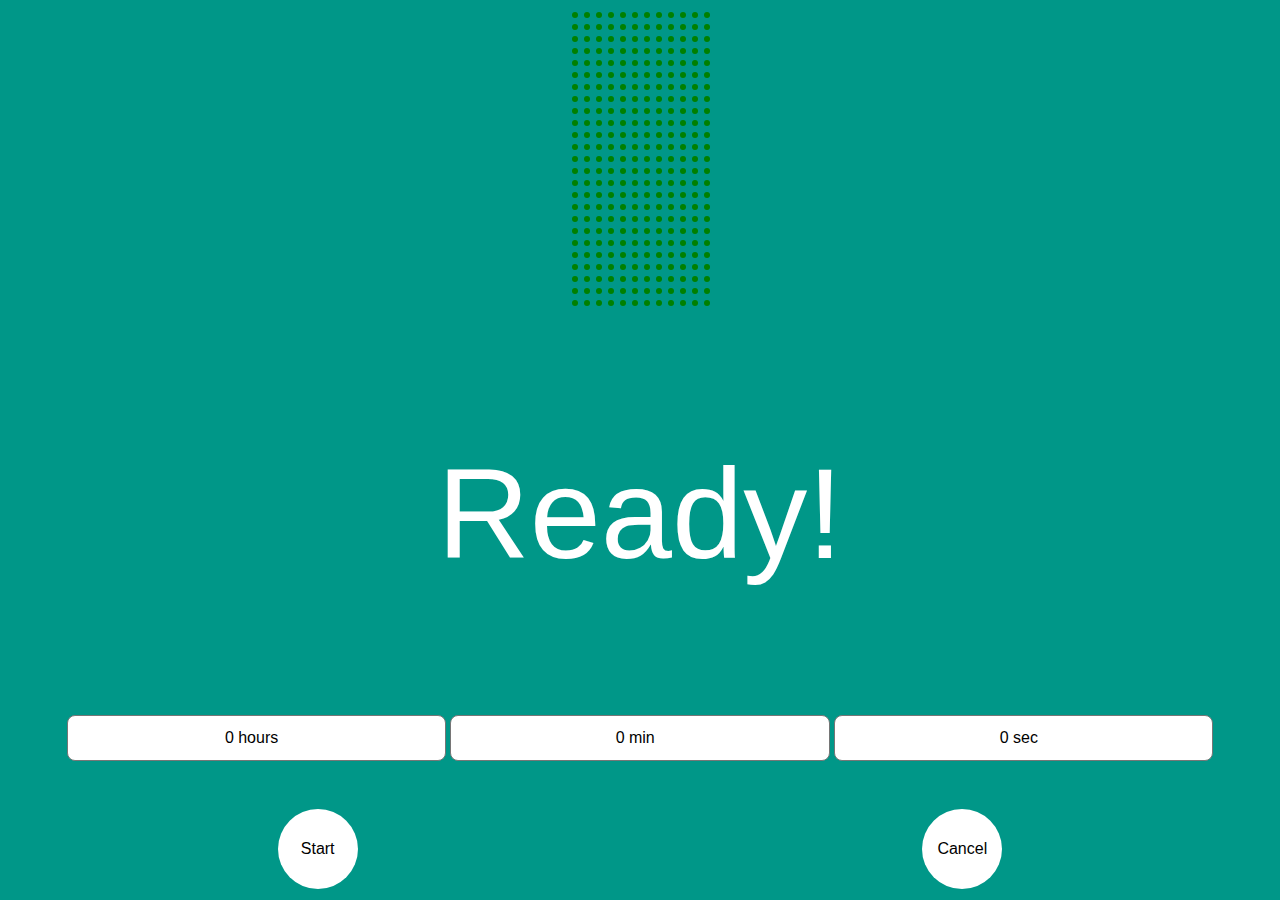
<file: index.html>
<!DOCTYPE html>
<html>
    <head>
        <title>Countdown Time</title>
        <meta charset="UTF-8">
        <meta name="viewport" content="width=device-width, initial-scale=1.0">
        <link rel="stylesheet" href="style.css">
    </head>
    <body>
        <div class="container">
            <svg id="progressBarContainer" width="144" height="300">
                <defs>
                    <pattern id="pattern1" x="0" y="0" width="12" height="12" patternUnits="userSpaceOnUse">
                        <circle cx="5" cy="5" r="3" stroke="0" fill="green"/>
                    </pattern>
    
                </defs>
                <rect id="progressBar" x="0" y="0" width="144" height="300" style="fill: url(#pattern1);" />
            </svg>
            <div id="clock">
                <p>Ready!</p>
            </div>
            <div id="content">
                <select class="selector" id="hours">
                    <option value="0">0 hours</option> 
                    <option value="1">1 hours</option> 
                    <option value="2">2 hours</option> 
                    <option value="3">3 hours</option> 
                    <option value="4">4 hours</option> 
                    <option value="5">5 hours</option> 
                    <option value="6">6 hours</option> 
                    <option value="7">7 hours</option> 
                    <option value="8">8 hours</option> 
                    <option value="9">9 hours</option> 
                    <option value="10">10 hours</option> 
                    <option value="11">11 hours</option> 
                    <option value="12">12 hours</option> 
                    <option value="13">13 hours</option> 
                    <option value="14">14 hours</option> 
                    <option value="15">15 hours</option> 
                    <option value="16">16 hours</option>  
                    <option value="17">17 hours</option>
                    <option value="18">18 hours</option>   
                    <option value="19">19 hours</option>
                    <option value="20">20 hours</option>
                    <option value="21">21 hours</option>  
                    <option value="22">22 hours</option> 
                    <option value="23">23 hours</option>
                </select>
                <select class="selector" id="minutes">
                    <option value="0">0 min</option>     
                    <option value="1">1 min</option>
                    <option value="2">2 min</option>
                    <option value="3">3 min</option>
                    <option value="4">4 min</option>
                    <option value="5">5 min</option>     
                    <option value="6">6 min</option>
                    <option value="7">7 min</option>
                    <option value="8">8 min</option>
                    <option value="9">9 min</option>
                    <option value="10">10 min</option>     
                    <option value="11">11 min</option>
                    <option value="12">12 min</option>
                    <option value="13">13 min</option>
                    <option value="14">14 min</option>
                    <option value="15">15 min</option>    
                    <option value="16">16 min</option>
                    <option value="17">17 min</option>
                    <option value="18">18 min</option>
                    <option value="19">19 min</option>    
                    <option value="20">20 min</option>
                    <option value="21">21 min</option>
                    <option value="22">22 min</option>
                    <option value="23">23 min</option> 
                    <option value="24">24 min</option>     
                    <option value="25">25 min</option>
                    <option value="26">26 min</option>
                    <option value="27">27 min</option>
                    <option value="28">28 min</option>
                    <option value="29">29 min</option>         
                    <option value="30">30 min</option>
                    <option value="31">31 min</option>
                    <option value="32">32 min</option>
                    <option value="33">33 min</option> 
                    <option value="34">34 min</option>
                    <option value="35">35 min</option>
                    <option value="36">36 min</option>
                    <option value="37">37 min</option>
                    <option value="38">38 min</option>
                    <option value="39">39 min</option>
                    <option value="40">40 min</option>         
                    <option value="41">41 min</option>
                    <option value="42">42 min</option>
                    <option value="43">43 min</option>
                    <option value="44">44 min</option>
                    <option value="45">45 min</option>
                    <option value="46">46 min</option>
                    <option value="47">47 min</option>
                    <option value="48">48 min</option> 
                    <option value="49">49 min</option> 
                    <option value="50">50 min</option>
                    <option value="51">51 min</option>         
                    <option value="52">52 min</option>
                    <option value="53">53 min</option>
                    <option value="54">54 min</option>
                    <option value="55">55 min</option>
                    <option value="56">56 min</option>
                    <option value="57">57 min</option>
                    <option value="58">58 min</option>
                    <option value="59">59 min</option>
                </select>
                <select class="selector" id="seconds">
                    <option value="0">0 sec</option>
                    <option value="1">1 sec</option>
                    <option value="2">2 sec</option>
                    <option value="3">3 sec</option>
                    <option value="4">4 sec</option>
                    <option value="5">5 sec</option>
                    <option value="6">6 sec</option>
                    <option value="7">7 sec</option>
                    <option value="8">8 sec</option>
                    <option value="9">9 sec</option>
                    <option value="10">10 sec</option>
                    <option value="11">11 sec</option>
                    <option value="12">12 sec</option>
                    <option value="13">13 sec</option>
                    <option value="14">14 sec</option>
                    <option value="15">15 sec</option>
                    <option value="16">16 sec</option>
                    <option value="17">17 sec</option>
                    <option value="18">18 sec</option>
                    <option value="19">19 sec</option>
                    <option value="20">20 sec</option>
                    <option value="21">21 sec</option>
                    <option value="22">22 sec</option>
                    <option value="23">23 sec</option>
                    <option value="24">24 sec</option>
                    <option value="25">25 sec</option>
                    <option value="26">26 sec</option>
                    <option value="27">27 sec</option>
                    <option value="28">28 sec</option>
                    <option value="29">29 sec</option>
                    <option value="30">30 sec</option>
                    <option value="31">31 sec</option>
                    <option value="32">32 sec</option>
                    <option value="33">33 sec</option>
                    <option value="34">34 sec</option>
                    <option value="35">35 sec</option>
                    <option value="36">36 sec</option>
                    <option value="37">37 sec</option>
                    <option value="38">38 sec</option>
                    <option value="39">39 sec</option>
                    <option value="40">40 sec</option>
                    <option value="41">41 sec</option>
                    <option value="42">42 sec</option>
                    <option value="43">43 sec</option>
                    <option value="44">44 sec</option>
                    <option value="45">45 sec</option>
                    <option value="46">46 sec</option>
                    <option value="47">47 sec</option>
                    <option value="48">48 sec</option>
                    <option value="49">49 sec</option>
                    <option value="50">50 sec</option>
                    <option value="51">51 sec</option>
                    <option value="52">52 sec</option>
                    <option value="53">53 sec</option>
                    <option value="54">54 sec</option>
                    <option value="55">55 sec</option>
                    <option value="56">56 sec</option>
                    <option value="57">57 sec</option>
                    <option value="58">58 sec</option>
                    <option value="59">59 sec</option>
                 </select>
        </div>
        <div class="buttonSection">
            <div class="button1">
                <button class="roundButton" id="start">Start</button>
            </div>
            <div class="button2">
                <button class="roundButton" id="cancel">Cancel</button>
            </div>
        </div>
    
    
    
    
    
    </div>
        
    <script>
            document.getElementById("start").addEventListener('click', startTimer);
            document.getElementById("cancel").addEventListener('click', cancelledButtonPressed);


            var startTime;
            var endTime;
            var origTimePeriod;
            var newTimePeriod;
            var timer;
            var cancelled = false;

            function startTimer(){
                cancelled = false;

                startTime = new Date();
                endTime = getEndTime();

                origTimePeriod = endTime.getTime() - startTime.getTime();
                newTimePeriod = origTimePeriod;

                timer = setInterval(displayCountdown, 1000);
            }

            function displayCountdown(){
                var timeLeft = msToTime(newTimePeriod);

                document.getElementById("clock").innerHTML = `<p>${timeLeft["hours"]}h ${timeLeft["minutes"]}m ${timeLeft["seconds"]}s</p>`;

                var newHeight = Math.floor(newTimePeriod / origTimePeriod * 100) * 3;
                document.getElementById("progressBar").setAttribute("height", newHeight);

                newTimePeriod -= 1000;

                if(newTimePeriod <0 || cancelled){
                    clearInterval(timer);
                    document.getElementById("clock").innerHTML = "Complete!";
                }
            }

            function cancelledButtonPressed(){
                cancelled = true;
            }

            function msToTime(milliseconds){
                var mHour = 1000 * 60 * 60;
                var mMinute = 1000 * 60;
                var mSecond = 1000;

                var hours = Math.floor(milliseconds / mHour);
                var minutes = Math.floor((milliseconds % mHour) / mMinute);
                var seconds = Math.floor((milliseconds % mMinute) / mSecond);

                var time = [];
                time["hours"] = hours;
                time["minutes"] = minutes;
                time["seconds"] = seconds;

                return time;

            }

            function getEndTime(){
                var dt = new Date();

                var hours = parseInt(document.getElementById("hours").value);
                var minutes = parseInt(document.getElementById("minutes").value);
                var seconds = parseInt(document.getElementById("seconds").value);

                dt.setHours(dt.getHours() + hours);
                dt.setMinutes(dt.getMinutes() + minutes);
                dt.setSeconds(dt.getSeconds() + seconds);
                return dt;
             }
         </script>
    </body>
</html>
</file>
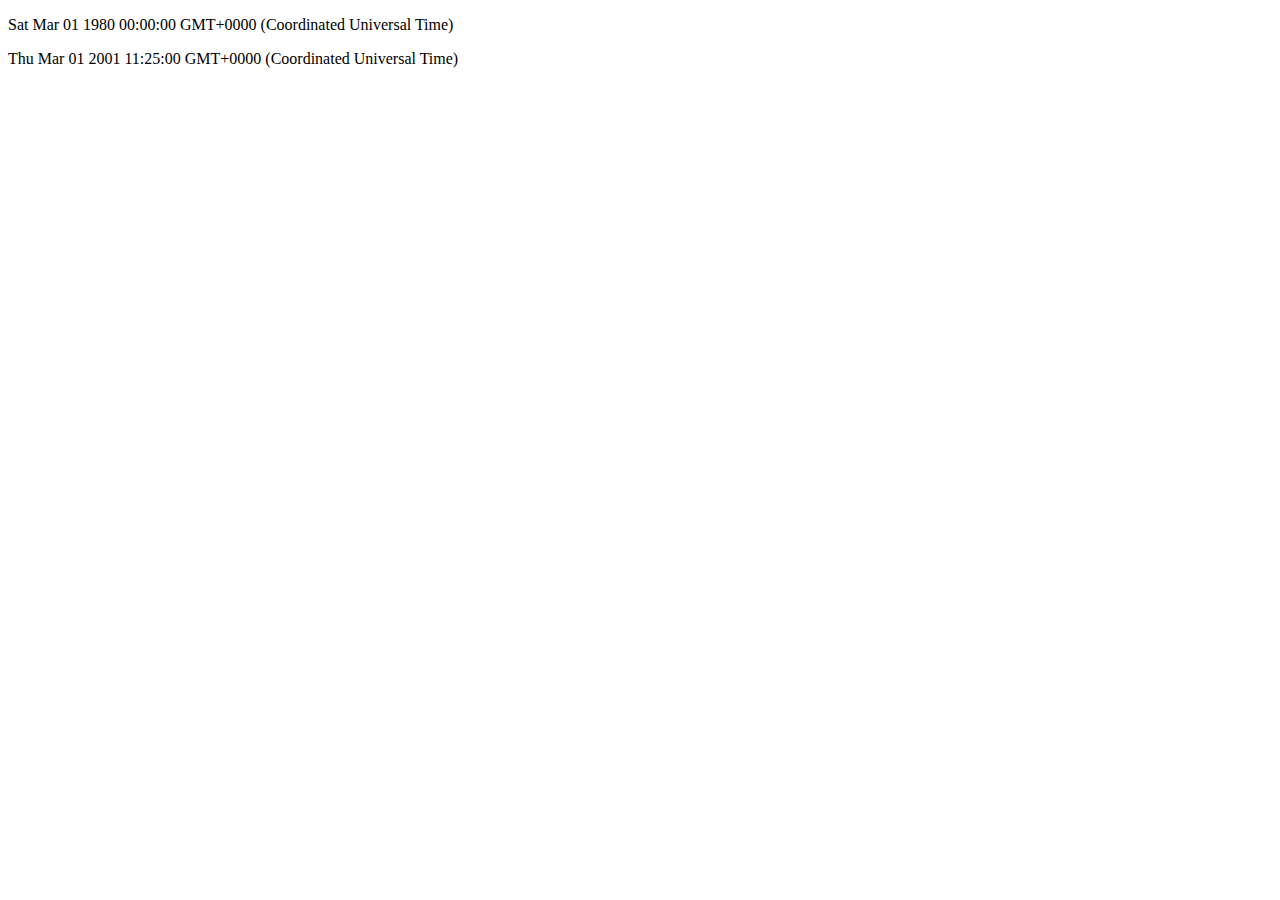
<file: js-datetime.html>
<!DOCTYPE html>
<html>
 <head>
    
    </head>
    <body>
        <p id="output"/p>
        <p id="output2"/p>
            
        <script>
            var dt = new Date(1980, 2);
            
            document.getElementById("output").innerHTML= dt;
            
            dt.setHours(11);
            dt.setMinutes(25);
            dt.setFullYear(2001);
            document.getElementById("output2").innerHTML= dt;
            </script>    
     </body>
</html>
</file>
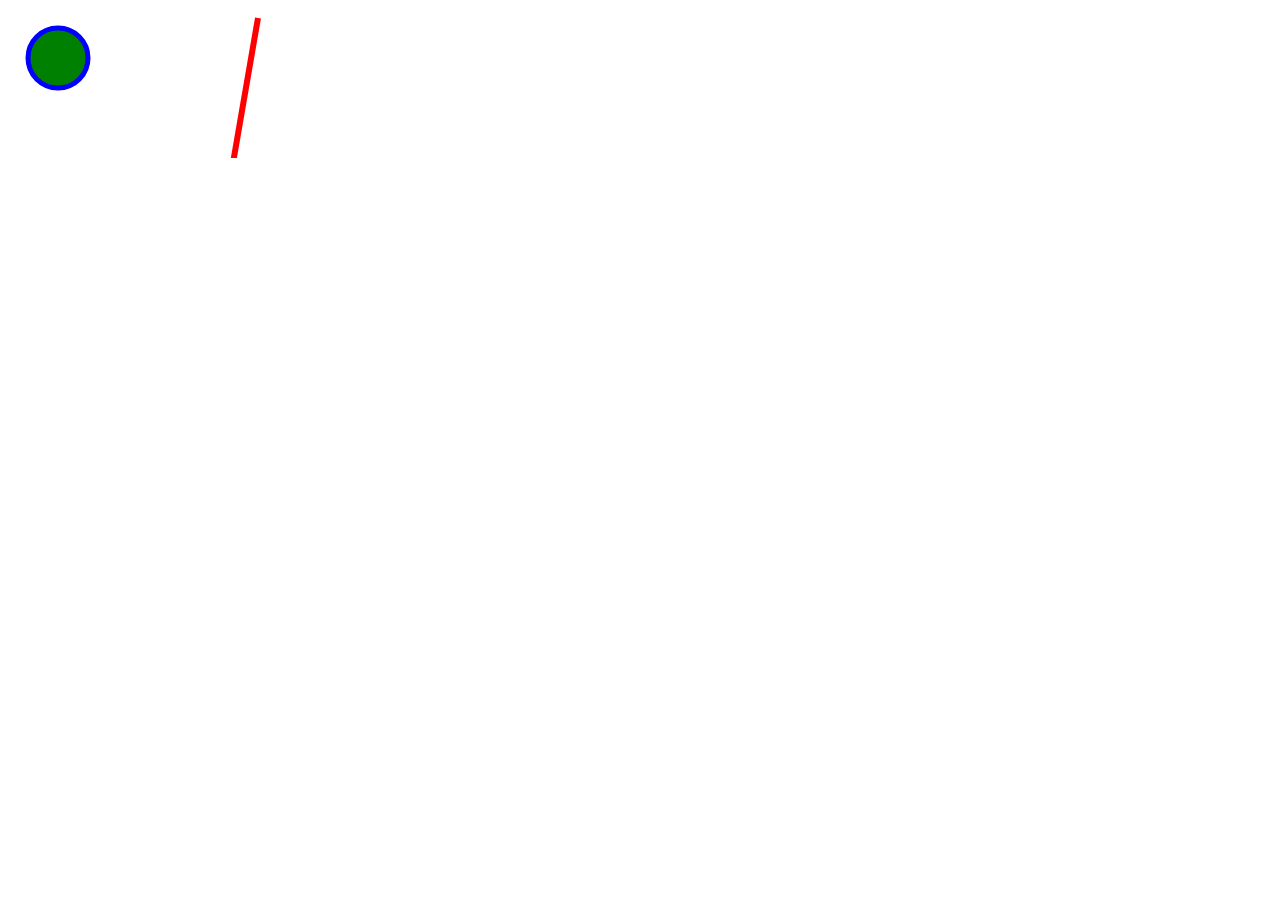
<file: svg.html>
<!DOCTYPE html>
<html>
<head>

    </head>
    <body>
        
      <svg with="500" hieght="500">
        <defs>
        <pattern id="pattern1" x="0" y="0" width="12" height="12" patternUnits="userSpaceonUse">
        <circle cx="5" cy="5" r="3" stroke"0" fill="green"/>
            </pattern>
          </defs>
          
       <circle cx="50" cy="50" r="30" stroke="blue" stroke-width="5" fill="green"/>
       <rect x="60" y="140" width="220" hieght="135" stroke="green" stroke-width="2" style="fill:url(#pattern1)"/>
        <line x1="250" y1="10" x2="200" y2="300" stroke="red" stroke-width="6"/>
        </svg>
    </body>
</html>
</file>
<file: style.css>
body{
    background-color: #009788;
    font-family: "Raleway", sans-serif;
    text-align: center;
}

.container{
    width: 100%;
}

p{
  color: white;
  font-size: 10vw;
}

#clock{
    width: 100%;
    text-align: center;
}

#progressBarContainer{
    transform: rotate(180deg);
}

.buttonSection{
    width: 100%;
    padding-top: 3rem;
}

.roundButton{
    border-radius: 50%;
    background-color: white;
    border: 0;
    width: 5rem;
    height: 5rem;
    font-size: 1rem;
}

.button1{
    float: left;
    width: 49%;
}

.button2{
    float: right;
    width: 49%
}

.selector{
    background-color: white;
    padding: .8rem 1.4rem .9rem .8rem;
    width: 30%;
    border-radius: .5rem;
    -moz-appearance: none;
    -webkit-appearance: none;
    appearance: none;
    font-size: 1rem;
    text-align: center;
}
</file>
